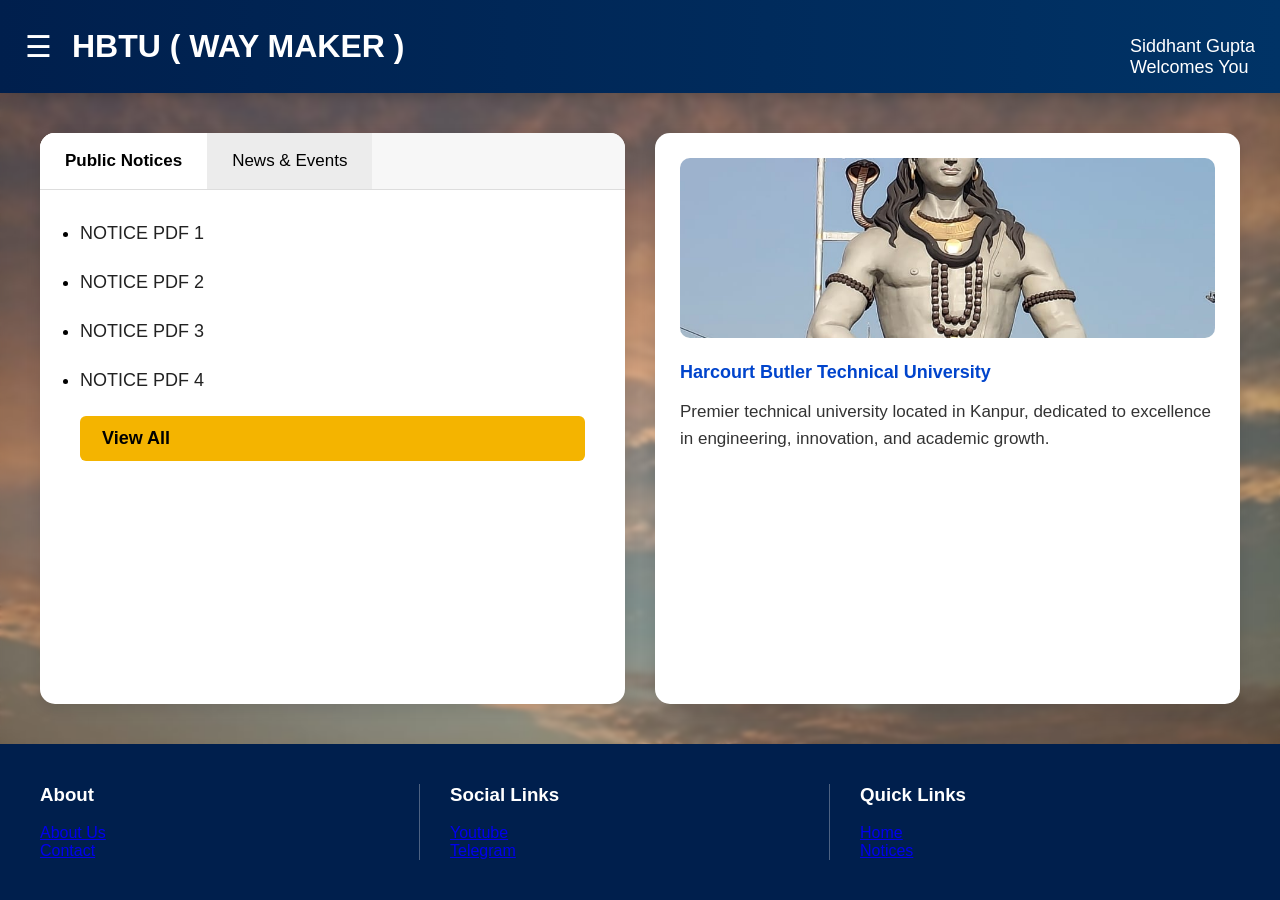
<file: index.html>
<!DOCTYPE html>
<html lang="en">
<head>
    <meta charset="UTF-8">
    <meta name="viewport" content="width=device-width, initial-scale=1.0">
    <title>College Portal</title>

    <link rel="stylesheet" href="style.css">
</head>

<body>

    <!-- HEADER -->

    <header class="header">

        <div class="left-header">

            <div class="menu-btn" onclick="toggleMenu()">
                ☰
            </div>

            <h1>HBTU ( WAY MAKER )</h1>

        </div>

        <div class="right-header">
            <br> Siddhant Gupta
            <br> Welcomes You
        </div>

    </header>


    <!-- SIDEBAR -->

        <div id="sidebar-container"></div>

    <!-- MAIN CONTENT -->

    <main class="main-content">

        <!-- NOTICE SECTION -->

        <section class="card notice-panel">

    <div class="notice-tabs">

        <button class="active-tab">
            Public Notices
        </button>

        <button>
            News & Events
        </button>

    </div>


    <ul class="notice-list">

        <li>
            <a href="https://drive.google.com/file/d/1a1uYEmOb_JGMXwuSvuc8AvL2fHiScN2j/view?usp=drive_link">
                NOTICE PDF 1
            </a>
        </li>

        <li>
            <a href="#">
                NOTICE PDF 2
            </a>
        </li>

        <li>
            <a href="#">
                NOTICE PDF 3
            </a>
        </li>

        <li>
            <a href="#">
                NOTICE PDF 4
            </a>
        </li>

        <a href="notices.html" class="view-all-btn">View All</a>

    </ul>

</section>


        <!-- SECOND SECTION -->

         <section class="card">

                <img src="Images/hbtu.jpg" class="college-image">


                    <a href="https://hbtu.ac.in/" target="_blank" class="college-title"> Harcourt Butler Technical University </a>
                <p class="college-description">

                 Premier technical university located in Kanpur,
                 dedicated to excellence in engineering,
                 innovation, and academic growth.

                </p>

            </section>

    </main>


    <!-- FOOTER -->
    <div id="footer-container"></div>

    <script src="script.js"></script>

</body>
</html>
</file>
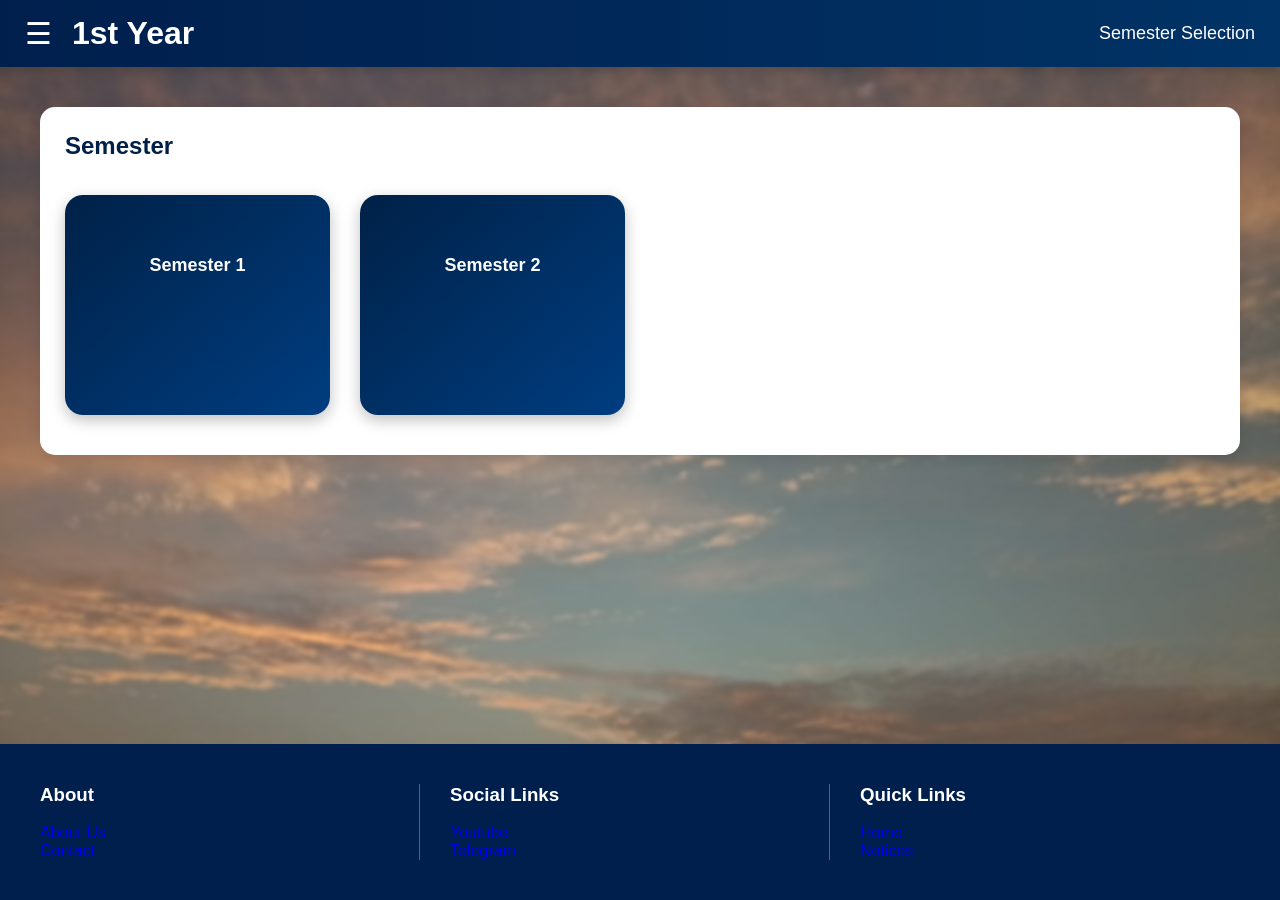
<file: Pages/firstyear.html>
<!DOCTYPE html>
<html lang="en">

<head>

    <meta charset="UTF-8">

    <meta name="viewport" content="width=device-width, initial-scale=1.0">

    <title>1st Year Branches</title>

    <link rel="stylesheet" href="../style.css">

</head>

<body>


    <!-- HEADER -->

    <header class="header">

        <div class="left-header">

            <div class="menu-btn" onclick="toggleMenu(event)">
                ☰
            </div>

            <h1>1st Year</h1>

        </div>


        <div class="right-header">

            Semester Selection

        </div>

    </header>


    <!-- SIDEBAR -->

        <div id="sidebar-container"></div>

    <!-- MAIN CONTENT -->

    <main class="main-content full-width-page">

        <section class="card branch-card">

            <h2>Semester</h2>


            <div class="branch-grid">

             <a href="semester1.html" class="branch-box">
                Semester 1
                </a>

                <a href="semester2.html" class="branch-box">
                Semester 2
                </a>

            </div>

    </main>


    <!-- FOOTER -->

    <div id="footer-container"></div>


    <script src="../script.js"></script>

</body>

</html>
</file>
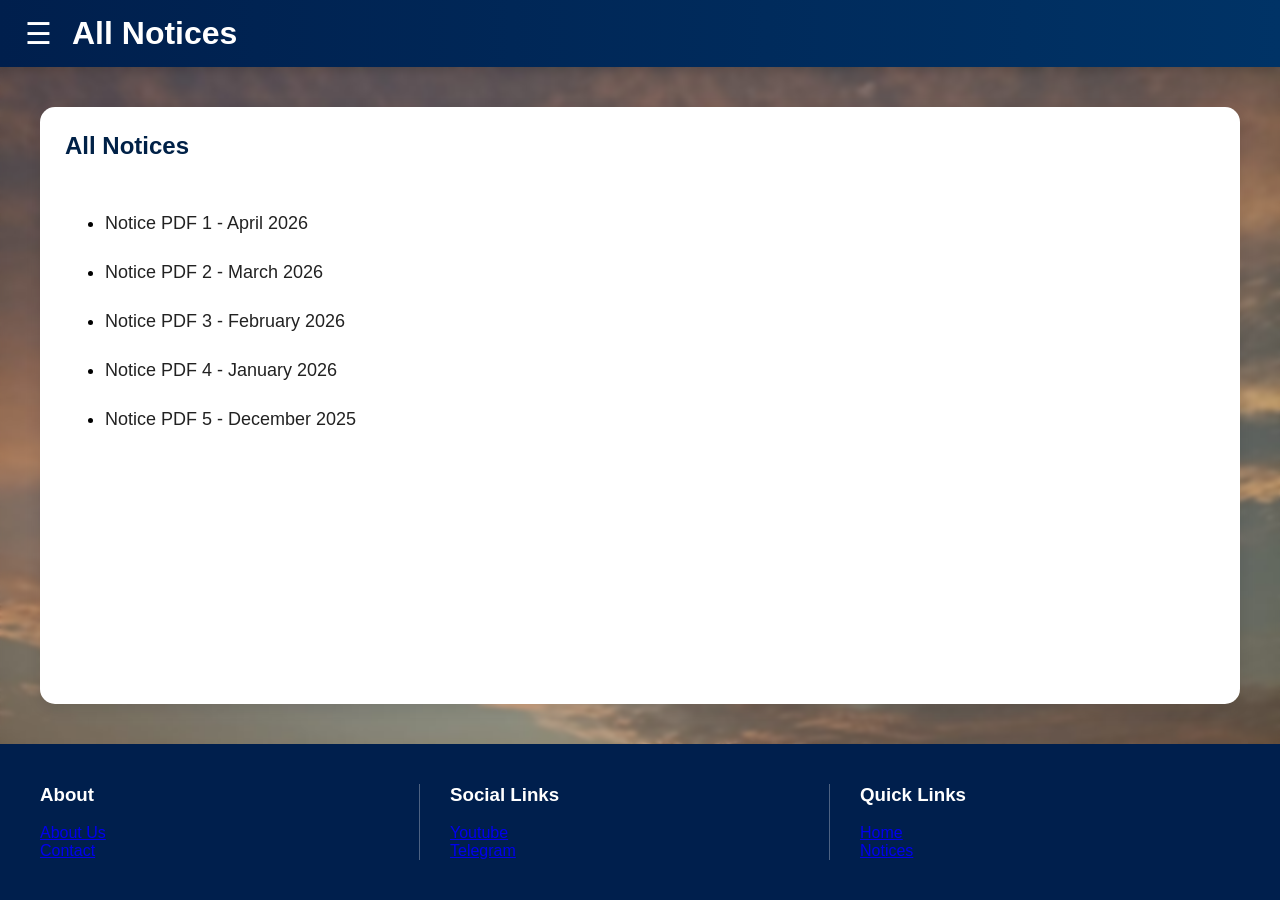
<file: Pages/notices.html>
<!DOCTYPE html>
<html lang="en">

<head>

    <meta charset="UTF-8">

    <meta name="viewport" content="width=device-width, initial-scale=1.0">

    <title>All Notices</title>

    <link rel="stylesheet" href="../style.css">

</head>

<body>


    <!-- HEADER -->

    <header class="header">

        <div class="left-header">

            <div class="menu-btn" onclick="toggleMenu(event)">
                ☰
            </div>

            <h1>All Notices</h1>

        </div>

    </header>


    <!-- SIDEBAR -->

        <div id="sidebar-container"></div>


    <!-- MAIN CONTENT -->

    <main class="main-content">


        <section class="card full-notice-card">

            <h2>All Notices</h2>


            <ul class="notice-list">


                <li>
                    <a href="#">
                        Notice PDF 1 - April 2026
                    </a>
                </li>


                <li>
                    <a href="#">
                        Notice PDF 2 - March 2026
                    </a>
                </li>


                <li>
                    <a href="#">
                        Notice PDF 3 - February 2026
                    </a>
                </li>


                <li>
                    <a href="#">
                        Notice PDF 4 - January 2026
                    </a>
                </li>


                <li>
                    <a href="#">
                        Notice PDF 5 - December 2025
                    </a>
                </li>


            </ul>

        </section>

    </main>


    <!-- FOOTER -->

    <div id="footer-container"></div>

    <script src="../script.js"></script>

</body>

</html>
</file>
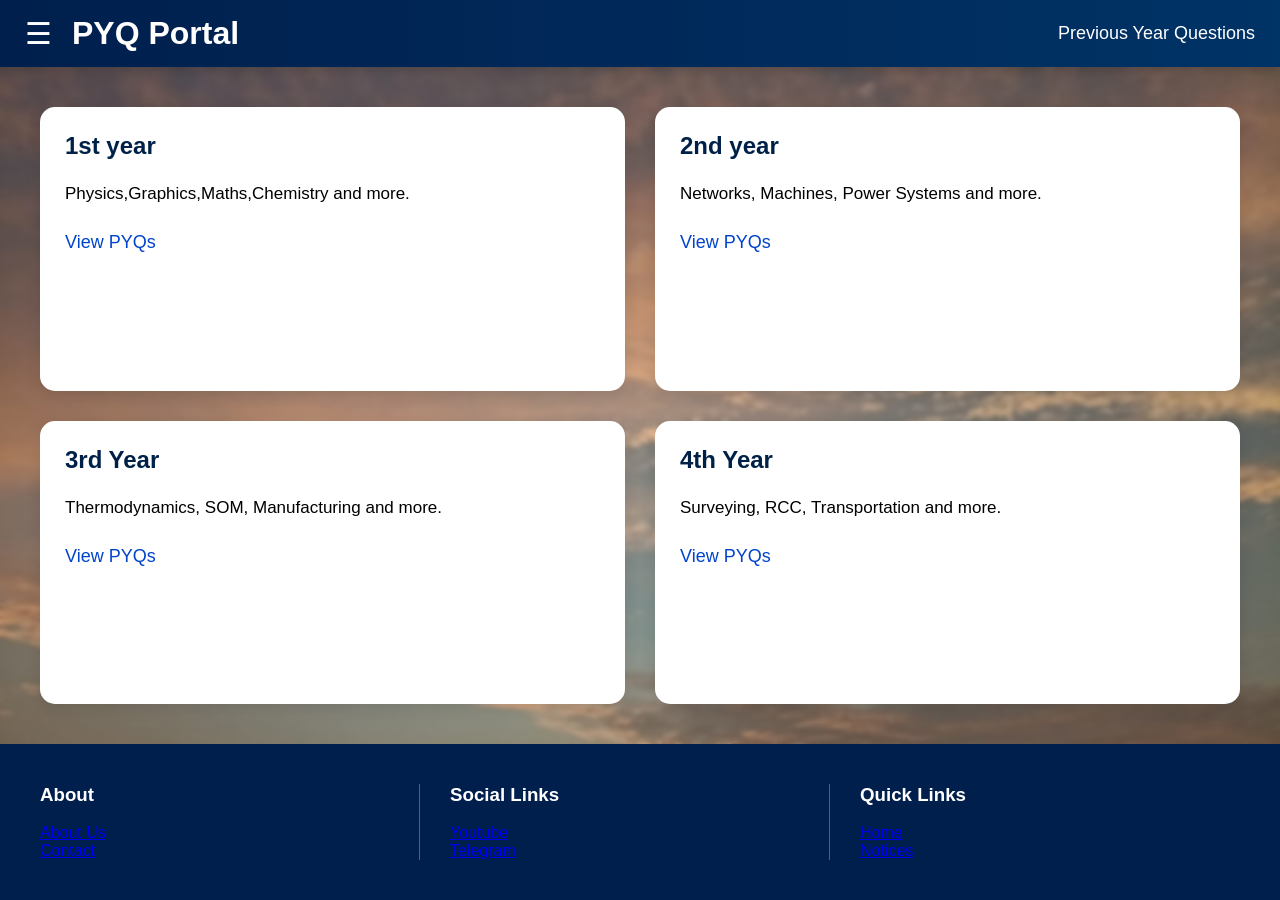
<file: Pages/pyq.html>
<!DOCTYPE html>
<html lang="en">

<head>

    <meta charset="UTF-8">

    <meta name="viewport" content="width=device-width, initial-scale=1.0">

    <title>PYQ Portal</title>

    <link rel="stylesheet" href="../style.css">

</head>

<body>


    <!-- HEADER -->

    <header class="header">

        <div class="left-header">

            <div class="menu-btn" onclick="toggleMenu(event)">
                ☰
            </div>

            <h1>PYQ Portal</h1>

        </div>


        <div class="right-header">
            Previous Year Questions
        </div>

    </header>


    <!-- SIDEBAR -->

        <div id="sidebar-container"></div>

    <!-- MAIN CONTENT -->

    <main class="main-content pyq-grid">


        <section class="card pyq-card">

            <h2>1st year</h2>

            <p>
                Physics,Graphics,Maths,Chemistry and more.
            </p>

            <a href="firstyear.html">View PYQs</a>

        </section>


        <section class="card pyq-card">

            <h2>2nd year</h2>

            <p>
                Networks, Machines, Power Systems and more.
            </p>

            <a href="#">View PYQs</a>

        </section>


        <section class="card pyq-card">

            <h2>3rd Year</h2>

            <p>
                Thermodynamics, SOM, Manufacturing and more.
            </p>

            <a href="#">View PYQs</a>

        </section>


        <section class="card pyq-card">

            <h2>4th Year</h2>

            <p>
                Surveying, RCC, Transportation and more.
            </p>

            <a href="#">View PYQs</a>

        </section>


    </main>


    <!-- FOOTER -->

    <div id="footer-container"></div>

    <script src="../script.js"></script>

</body>

</html>
</file>
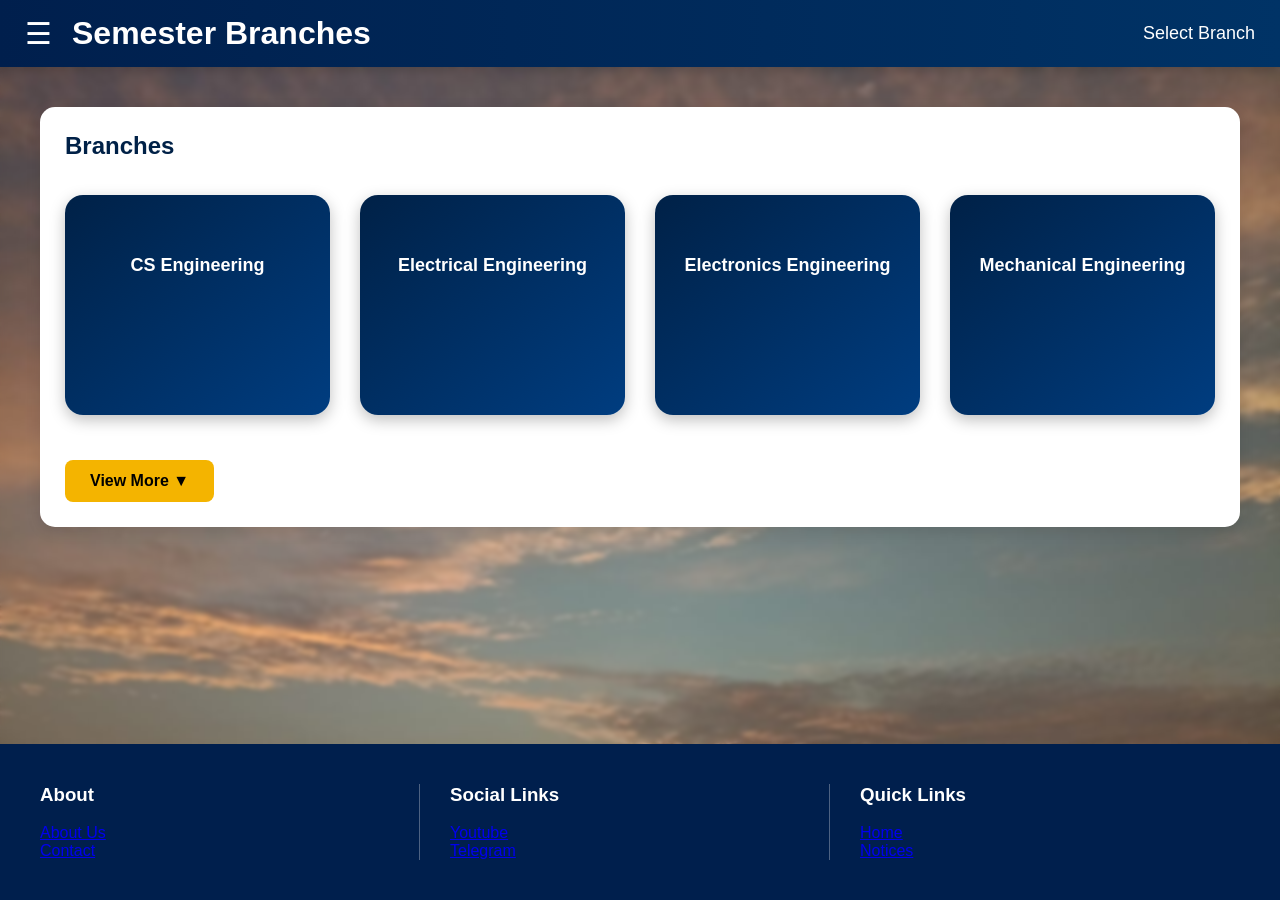
<file: Pages/semester1.html>
<!DOCTYPE html>
<html lang="en">

<head>

    <meta charset="UTF-8">

    <meta name="viewport" content="width=device-width, initial-scale=1.0">

    <title>Semester Branches</title>

    <link rel="stylesheet" href="../style.css">

</head>

<body>


    <!-- HEADER -->

    <header class="header">

        <div class="left-header">

            <div class="menu-btn" onclick="toggleMenu(event)">
                ☰
            </div>

            <h1>Semester Branches</h1>

        </div>


        <div class="right-header">

            Select Branch

        </div>

    </header>


    <!-- SIDEBAR -->

    <div id="sidebar-container"></div>


    <!-- MAIN CONTENT -->

    <main class="main-content full-width-page">

        <section class="card branch-card">

            <h2>Branches</h2>


            <div class="branch-grid">

                <a href="#" class="branch-box">
                    CS Engineering
                </a>

                <a href="#" class="branch-box">
                    Electrical Engineering
                </a>

                <a href="#" class="branch-box">
                    Electronics Engineering
                </a>

                <a href="#" class="branch-box">
                    Mechanical Engineering
                </a>

            </div>


            <!-- HIDDEN BRANCHES -->

            <div class="branch-grid hidden-branches" id="moreBranches">

                <a href="#" class="branch-box">
                    Civil Engineering
                </a>

                <a href="#" class="branch-box">
                    Biotechnology
                </a>

                <a href="#" class="branch-box">
                    Chemical Technology
                </a>

                <a href="#" class="branch-box">
                    Food Technology
                </a>

            </div>


            <!-- BUTTON -->

            <button class="view-more-btn" onclick="toggleBranches()">

                View More ▼

            </button>

        </section>

    </main>


    <!-- FOOTER -->

    <div id="footer-container"></div>


    <script src="../script.js"></script>

</body>

</html>
</file>
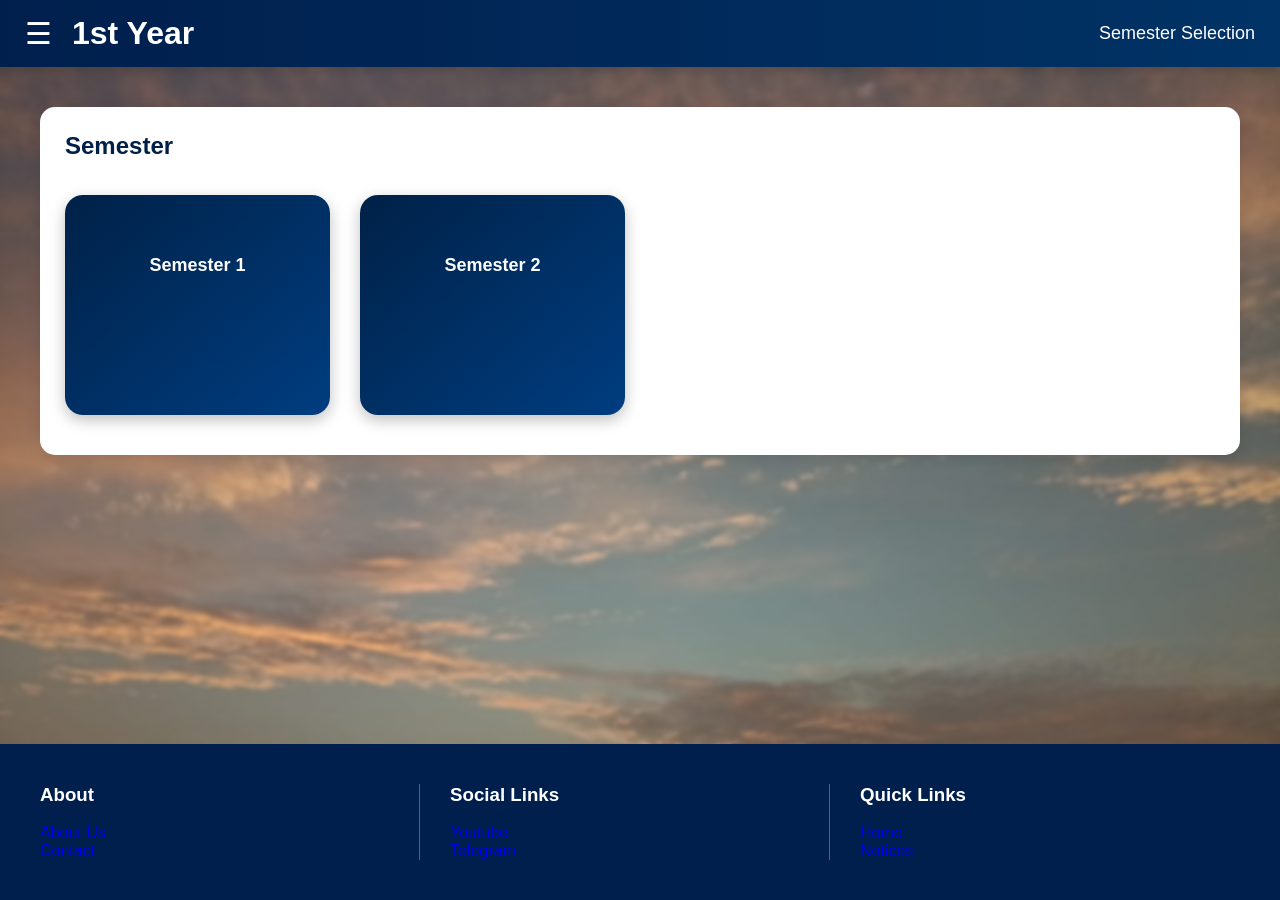
<file: Pages/notes/firstyear.html>
<!DOCTYPE html>
<html lang="en">

<head>

    <meta charset="UTF-8">

    <meta name="viewport" content="width=device-width, initial-scale=1.0">

    <title>1st Year Branches</title>

    <link rel="stylesheet" href="../../style.css">

</head>

<body>


    <!-- HEADER -->

    <header class="header">

        <div class="left-header">

            <div class="menu-btn" onclick="toggleMenu(event)">
                ☰
            </div>

            <h1>1st Year</h1>

        </div>


        <div class="right-header">

            Semester Selection

        </div>

    </header>


    <!-- SIDEBAR -->

        <div id="sidebar-container"></div>

    <!-- MAIN CONTENT -->

    <main class="main-content full-width-page">

        <section class="card branch-card">

            <h2>Semester</h2>


            <div class="branch-grid">

             <a href="semester1.html" class="branch-box">
                Semester 1
                </a>

                <a href="semester2.html" class="branch-box">
                Semester 2
                </a>

            </div>

    </main>


    <!-- FOOTER -->

    <div id="footer-container"></div>


    <script src="../../script.js"></script>

</body>

</html>
</file>
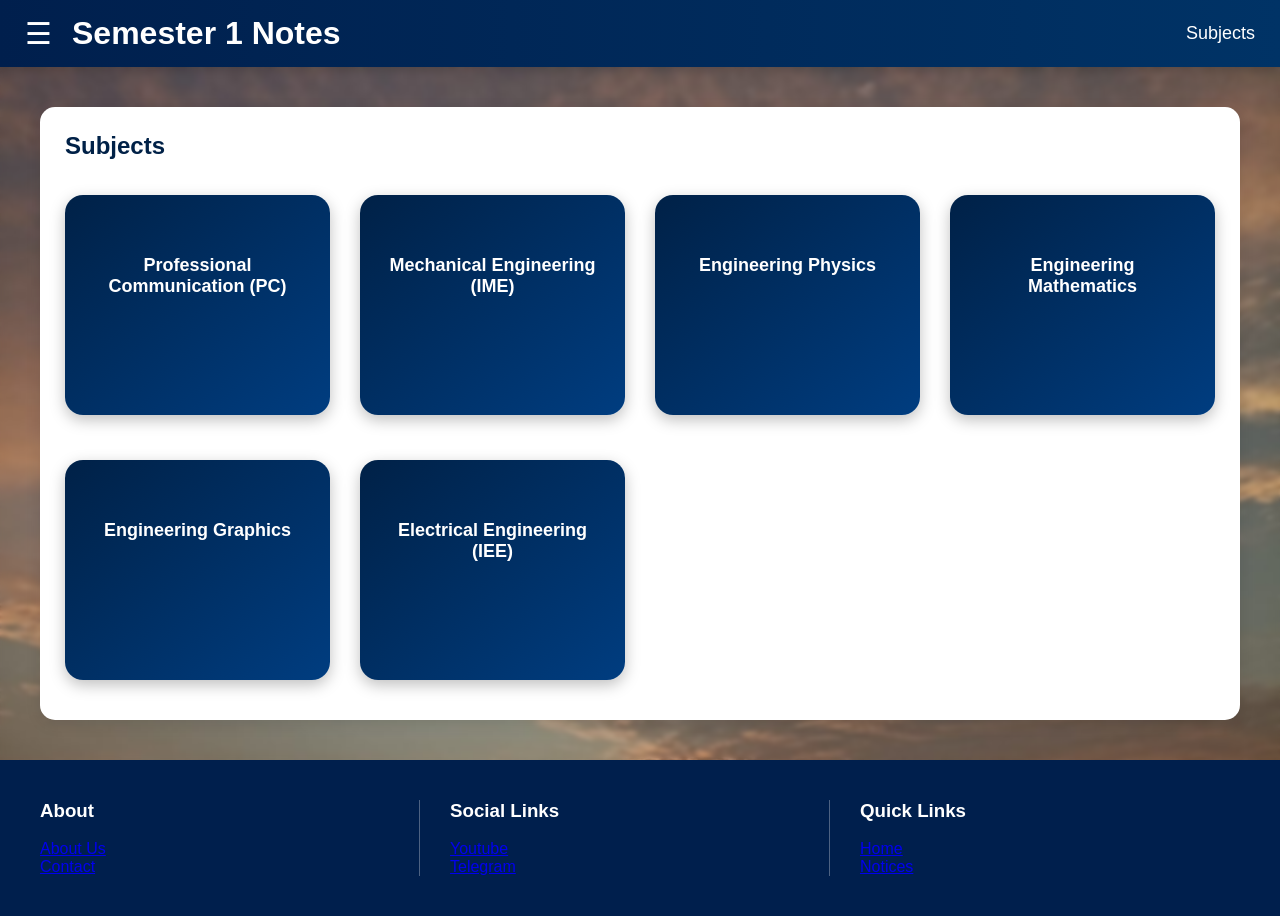
<file: Pages/notes/semester1.html>
<!DOCTYPE html>
<html lang="en">

<head>

    <meta charset="UTF-8">

    <meta name="viewport" content="width=device-width, initial-scale=1.0">

    <title>Semester 1 Notes</title>

    <link rel="stylesheet" href="../../style.css">

</head>

<body>

    <!-- HEADER -->

    <header class="header">

        <div class="left-header">

            <div class="menu-btn" onclick="toggleMenu(event)">
                ☰
            </div>

            <h1>Semester 1 Notes</h1>

        </div>

        <div class="right-header">

            Subjects

        </div>

    </header>

    <!-- SIDEBAR -->

    <div id="sidebar-container"></div>

    <!-- MAIN CONTENT -->

    <main class="main-content full-width-page">

        <section class="card branch-card">

            <h2>Subjects</h2>

            <div class="branch-grid">

                <a href="https://drive.google.com/drive/folders/1Bk5sPRxCMKnjP0rfHhdohelimk8eadaY?usp=drive_linkhttps://drive.google.com/drive/folders/1Bk5sPRxCMKnjP0rfHhdohelimk8eadaY?usp=drive_link" class="branch-box">
                    Professional Communication (PC)
                </a>

                <a href="https://drive.google.com/drive/folders/1W2TNlqSIKyxRfWz2ZwbyShxm1WErCFCa?usp=drive_link" class="branch-box">
                    Mechanical Engineering (IME)
                </a>

                <a href="https://drive.google.com/drive/folders/1c7uFuV1jaHFmNYq3cCUVWOxCFbWCH8Yg?usp=drive_link" class="branch-box">
                    Engineering Physics
                </a>

                <a href="https://drive.google.com/drive/folders/1OMnJRJiOe67odC4i84Peh99mWL-stq8I?usp=drive_link" class="branch-box">
                    Engineering Mathematics
                </a>

                <a href="https://drive.google.com/drive/folders/19vP79688xHvLOF-0KD3IeeGH9MEouA2A?usp=drive_link" class="branch-box">
                    Engineering Graphics
                </a>

                <a href="https://drive.google.com/drive/folders/19LNyDORrULVpkW3DtAuQalOdaw1oqoFm?usp=drive_link" class="branch-box">
                    Electrical Engineering (IEE)
                </a>

            </div>

        </section>

    </main>

    <!-- FOOTER -->

    <div id="footer-container"></div>

    <script src="../../script.js"></script>

</body>

</html>
</file>
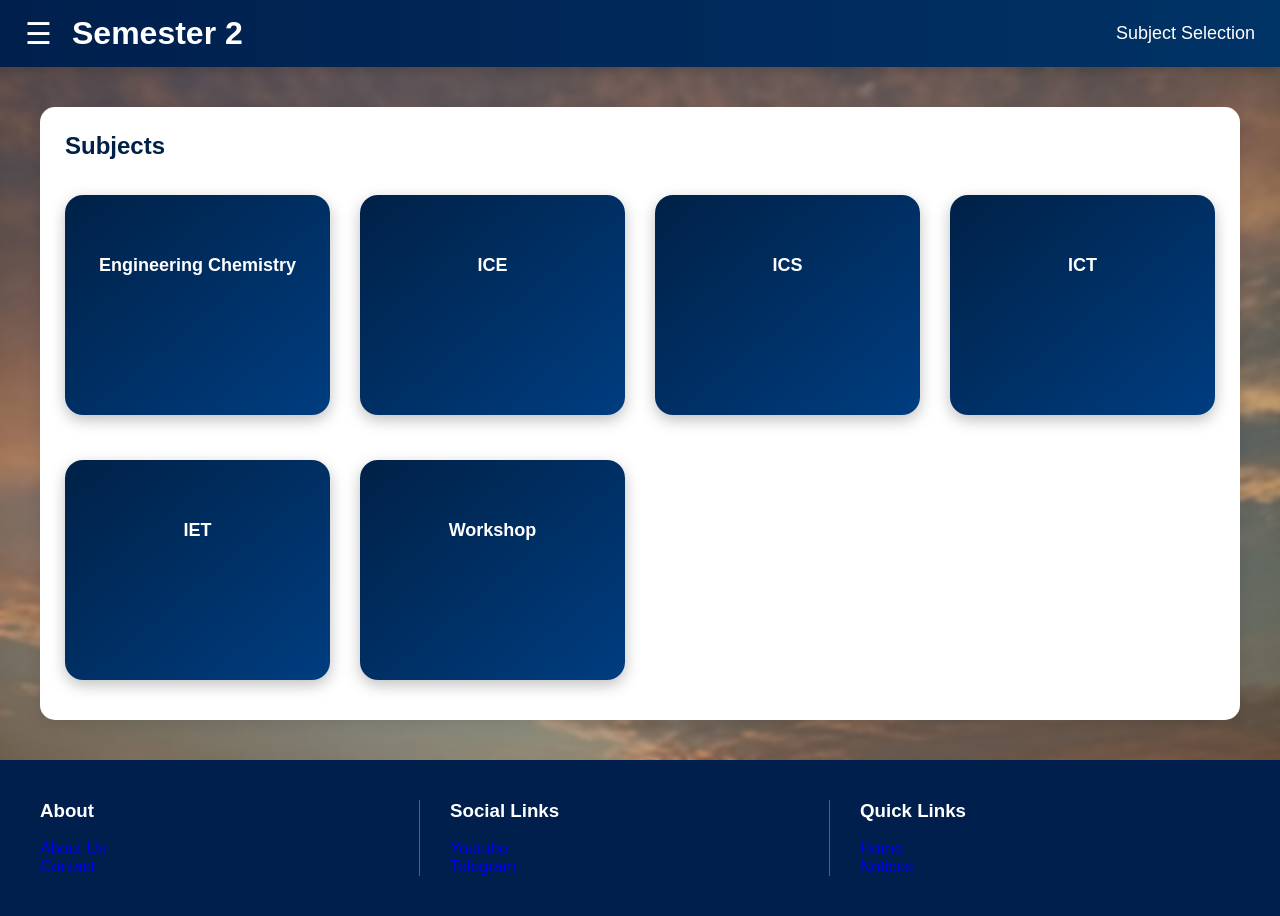
<file: Pages/notes/semester2.html>
<!DOCTYPE html>
<html lang="en">

<head>

    <meta charset="UTF-8">

    <meta name="viewport" content="width=device-width, initial-scale=1.0">

    <title>Semester 2 Notes</title>

    <link rel="stylesheet" href="../../style.css">

</head>

<body>

    <!-- HEADER -->

    <header class="header">

        <div class="left-header">

            <div class="menu-btn" onclick="toggleMenu(event)">
                ☰
            </div>

            <h1>Semester 2</h1>

        </div>

        <div class="right-header">

            Subject Selection

        </div>

    </header>

    <!-- SIDEBAR -->

    <div id="sidebar-container"></div>

    <!-- MAIN CONTENT -->

    <main class="main-content full-width-page">

        <section class="card branch-card">

            <h2>Subjects</h2>

            <div class="branch-grid">

                <a href="https://drive.google.com/drive/folders/14m6gUj6X-Dh7lASxOVzMN4sPxbKEsPW-?usp=drive_link" class="branch-box">
                    Engineering Chemistry
                </a>

                <a href="https://drive.google.com/drive/folders/17z99JldfafccRSJzJT41qbqKra8dWuQv?usp=drive_link" class="branch-box">
                    ICE
                </a>

                <a href="https://drive.google.com/drive/folders/1PWfSmQodGc6l0B0w_T31yGTGEhm9izcP?usp=drive_link" class="branch-box">
                    ICS
                </a>

                <a href="https://drive.google.com/drive/folders/1XShFZkJXpyMs71AjaBS7TTYkyFqbmLJl?usp=drive_link" class="branch-box">
                    ICT
                </a>

                <a href="https://drive.google.com/drive/folders/1OPebcAv_36pPAvDiPSJKlL3ms_gEF76a?usp=drive_link" class="branch-box">
                    IET
                </a>

                <a href="https://drive.google.com/drive/folders/1I4G92MJEO995jj8xi7zJnRwt9dL7Uzn-?usp=drive_link" class="branch-box">
                    Workshop
                </a>

            </div>

        </section>

    </main>

    <!-- FOOTER -->

    <div id="footer-container"></div>

    <script src="../../script.js"></script>

</body>

</html>
</file>
<file: style.css>
*{
    margin: 0;
    padding: 0;
    box-sizing: border-box;
    font-family: Arial, sans-serif;
}

body{

    background-image: url("Images/background.jpg");

    background-size: cover;

    background-position: center;

    background-attachment: fixed;

    background-repeat: no-repeat;

    background-color: #eef2f7;

    min-height: 100vh;

    display: flex;

    flex-direction: column;
}


/* HEADER */

.header{
    background: linear-gradient(to right, #001f4d, #003366);

    color: white;

    display: flex;
    justify-content: space-between;
    align-items: center;

    padding: 15px 25px;

    box-shadow: 0px 2px 10px rgba(0,0,0,0.2);
}

.left-header{
    display: flex;
    align-items: center;
}

.menu-btn{
    font-size: 30px;
    cursor: pointer;

    margin-right: 20px;
}

.header h1{
    font-size: 32px;
}

.right-header{
    font-size: 18px;
}


/* SIDEBAR */

.sidebar{
    position: fixed;

    top: 0;
    left: -250px;

    width: 250px;
    height: 100%;

    background-color: #00152d;

    padding-top: 80px;

    transition: 0.3s;

    z-index: 1000;
}

.sidebar a{
    display: block;

    color: white;

    text-decoration: none;

    padding: 18px 25px;

    font-size: 18px;

    transition: 0.2s;
}

.sidebar a:hover{
    background-color: #003d80;
}


/* MAIN CONTENT */

.main-content{

    flex: 1;

    padding: 40px;

    display: grid;

    grid-template-columns: 1fr 1fr;

    gap: 30px;

    backdrop-filter: blur(2px);

    justify-content: center;
}


/* CARDS */

.card{
    background-color: white;

    padding: 25px;

    border-radius: 15px;

    box-shadow: 0px 4px 15px rgba(0,0,0,0.1);

    min-height: 250px;
}

.card h2{
    margin-bottom: 20px;

    color: #002147;
}

.card a{
    display: block;

    margin-bottom: 15px;

    text-decoration: none;

    color: #0044cc;

    font-size: 18px;
}

.card a:hover{
    text-decoration: underline;
}

.card p{
    font-size: 17px;

    line-height: 1.6;
}
/* NOTICE PANEL */

.notice-panel{
    padding: 0;

    overflow: hidden;
}


/* TOP TABS */

.notice-tabs{
    display: flex;

    border-bottom: 1px solid #ddd;

    background-color: #f7f7f7;
}

.notice-tabs button{
    padding: 18px 25px;

    border: none;

    background-color: #ececec;

    cursor: pointer;

    font-size: 17px;

    transition: 0.2s;
}

.notice-tabs button:hover{
    background-color: #dcdcdc;
}

.active-tab{
    background-color: white !important;

    font-weight: bold;
}


/* NOTICE LIST */

.notice-list{
    padding: 30px 40px;

    max-height: 320px;

    overflow-y: auto;
}

.notice-list li{
    margin-bottom: 22px;

    font-size: 18px;

    line-height: 1.5;
}

.notice-list a{
    text-decoration: none;

    color: #222;
}

.notice-list a:hover{
    text-decoration: underline;

    color: #003d80;
}

/* VIEW ALL BUTTON */

.view-all-btn{

    display: inline-block;

    margin-top: 15px;

    padding: 12px 22px;

    background-color: #f4b400;

    color: black !important;

    text-decoration: none;

    border-radius: 6px;

    font-weight: bold;

    transition: 0.2s;
}

.view-all-btn:hover{

    background-color: #d89c00;

    text-decoration: none !important;
}

/* COLLEGE SECTION */

.college-image{

    width: 100%;

    height: 180px;

    object-fit: cover;

    border-radius: 10px;

    margin-bottom: 20px;
}

.college-title{

    display: block;

    margin-bottom: 15px;

    text-decoration: none;

    font-size: 34px;

    font-weight: bold;

    color: #002147;

    transition: 0.2s;
}

.college-title:hover{

    color: #0044cc;
}

.college-description{

    font-size: 18px;

    line-height: 1.7;

    color: #333;
}
/* FOOTER */

.footer{
    background-color: #001f4d;

    color: white;

    display: grid;

    grid-template-columns: repeat(3, 1fr);

    gap: 30px;

    padding: 40px;
}
.footer-section{
    padding-right: 30px;
    border-right: 1px solid rgba(255,255,255,0.3);
}

.footer-section:last-child{
    border-right: none;
}


/* RESPONSIVE */

@media(max-width: 900px){

    .main-content{
        grid-template-columns: 1fr;
    }

    .footer{
        grid-template-columns: 1fr;
    }

}

/* FULL NOTICE PAGE */

.full-notice-card{

    width: 100%;

    grid-column: span 2;
}

/* SEARCH BAR */
    border: none;

    border-radius: 8px;

    font-size: 16px;

    outline: none;

    box-shadow: 0px 3px 10px rgba(0,0,0,0.1);
}

.search-container button{

    padding: 14px 22px;

    border: none;

    border-radius: 8px;

    background-color: #001f4d;

    color: white;

    font-size: 16px;

    cursor: pointer;

    transition: 0.2s;
}

.search-container button:hover{

    background-color: #003d80;
}


/* PYQ GRID */

.pyq-grid{

    grid-template-columns: repeat(2, 1fr);
}

.pyq-card{

    min-height: 220px;
}

.pyq-card p{

    margin-bottom: 25px;
}


/* MOBILE */

@media(max-width: 900px){

    .pyq-grid{

        grid-template-columns: 1fr;
    }

    .search-container{

        flex-direction: column;
    }

    .search-container input{

        width: 100%;
    }
}

/* BRANCH PAGE */

.branch-card{

    width: 100%;

    max-width: 1600px;

    margin: auto;
}


.branch-grid{

    display: grid;

    grid-template-columns: repeat(4, 1fr);

    gap: 30px;

    margin-top: 35px;
}


.branch-box{

    background: linear-gradient(to bottom right, #002147, #003d80);

    color: white !important;

    text-decoration: none;

    padding: 60px 25px;

    border-radius: 18px;

    text-align: center;

    font-size: 26px;

    font-weight: bold;

    transition: 0.3s;

    box-shadow: 0px 5px 15px rgba(0,0,0,0.25);

    min-height: 220px;

    display: flex;

    align-items: center;

    justify-content: center;
}


.branch-box:hover{

    transform: translateY(-5px);

    background: linear-gradient(to bottom right, #003366, #0059b3);
}


/* HIDDEN BRANCHES */

.hidden-branches{

    display: none;
}


/* VIEW MORE BUTTON */

.view-more-btn{

    margin-top: 30px;

    padding: 12px 25px;

    border: none;

    border-radius: 8px;

    background-color: #f4b400;

    color: black;

    font-size: 16px;

    font-weight: bold;

    cursor: pointer;

    transition: 0.3s;
}


.view-more-btn:hover{

    background-color: #ffcc33;
}


/* RESPONSIVE */

@media(max-width: 1000px){

    .branch-grid{

        grid-template-columns: repeat(2, 1fr);
    }
}


@media(max-width: 600px){

    .branch-grid{

        grid-template-columns: 1fr;
    }
}

/* FULL WIDTH PAGE */

.full-width-page{

    display: block;
}
</file>
